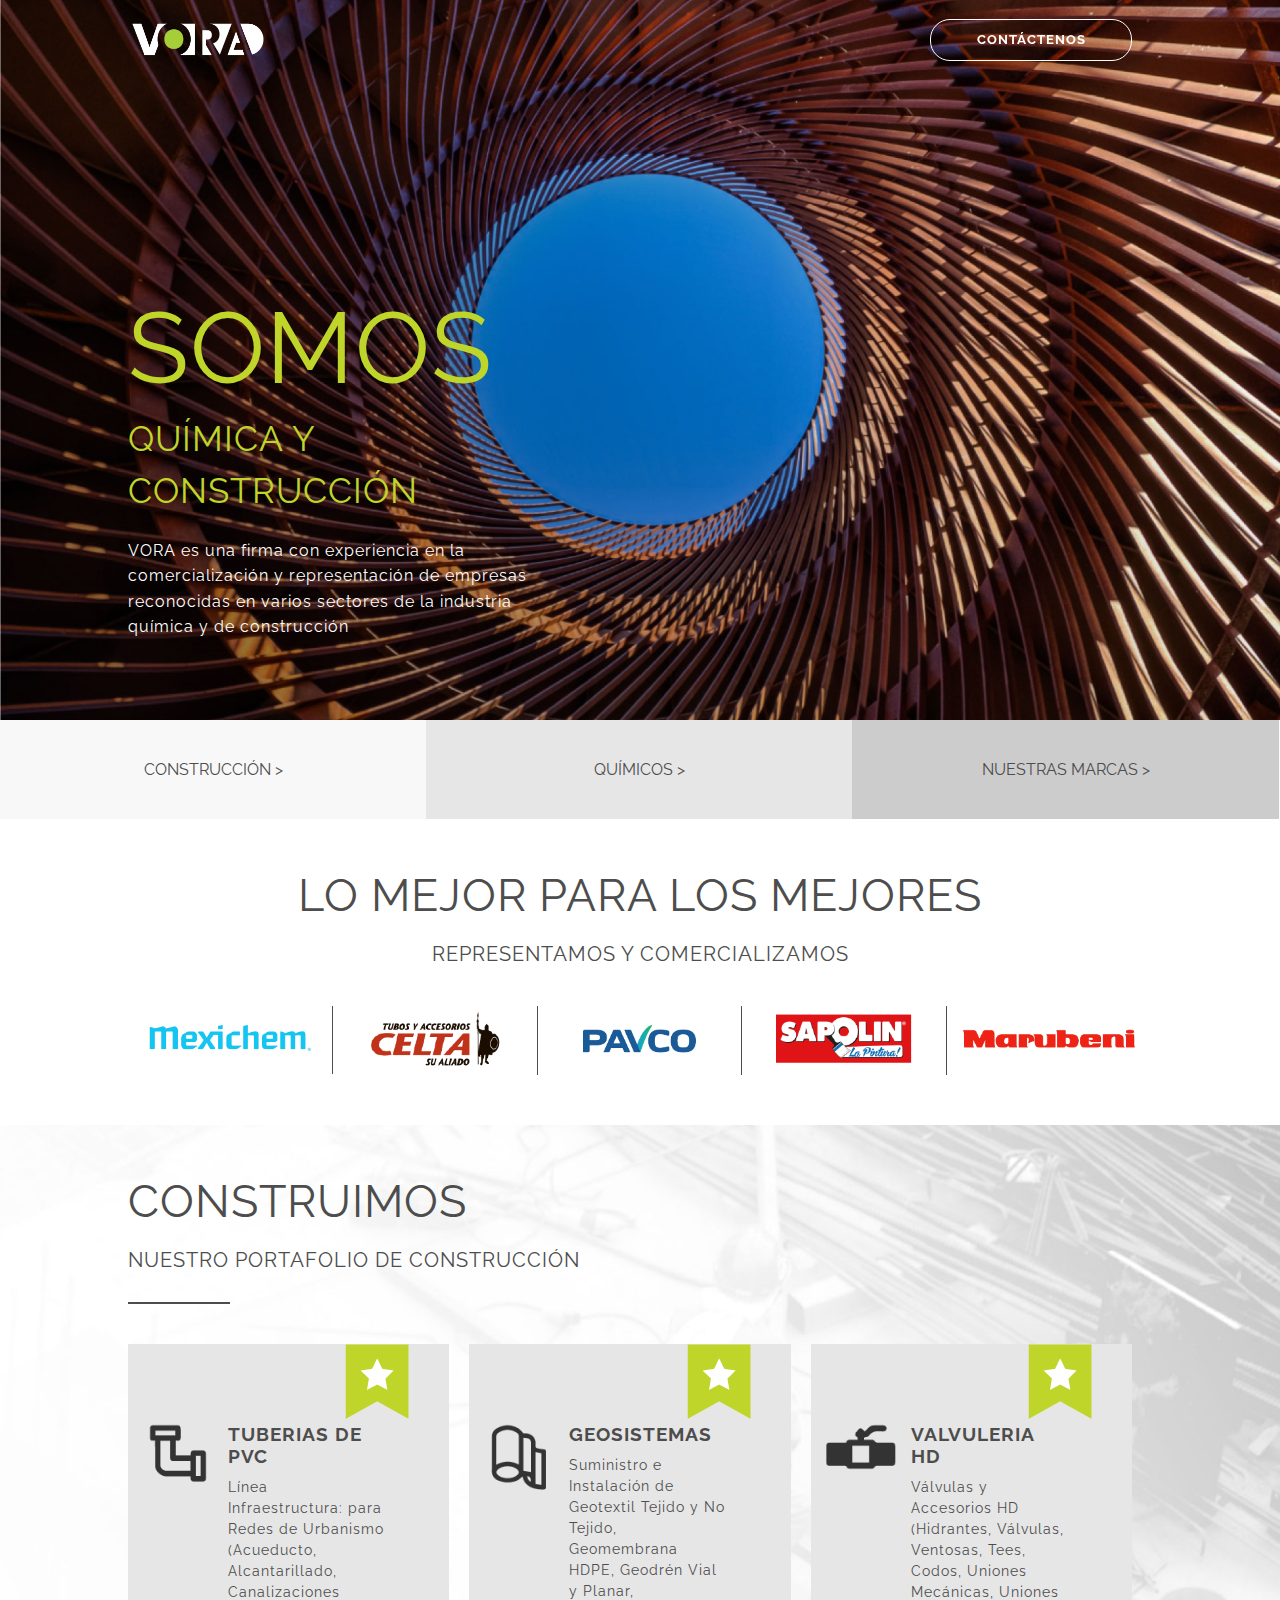
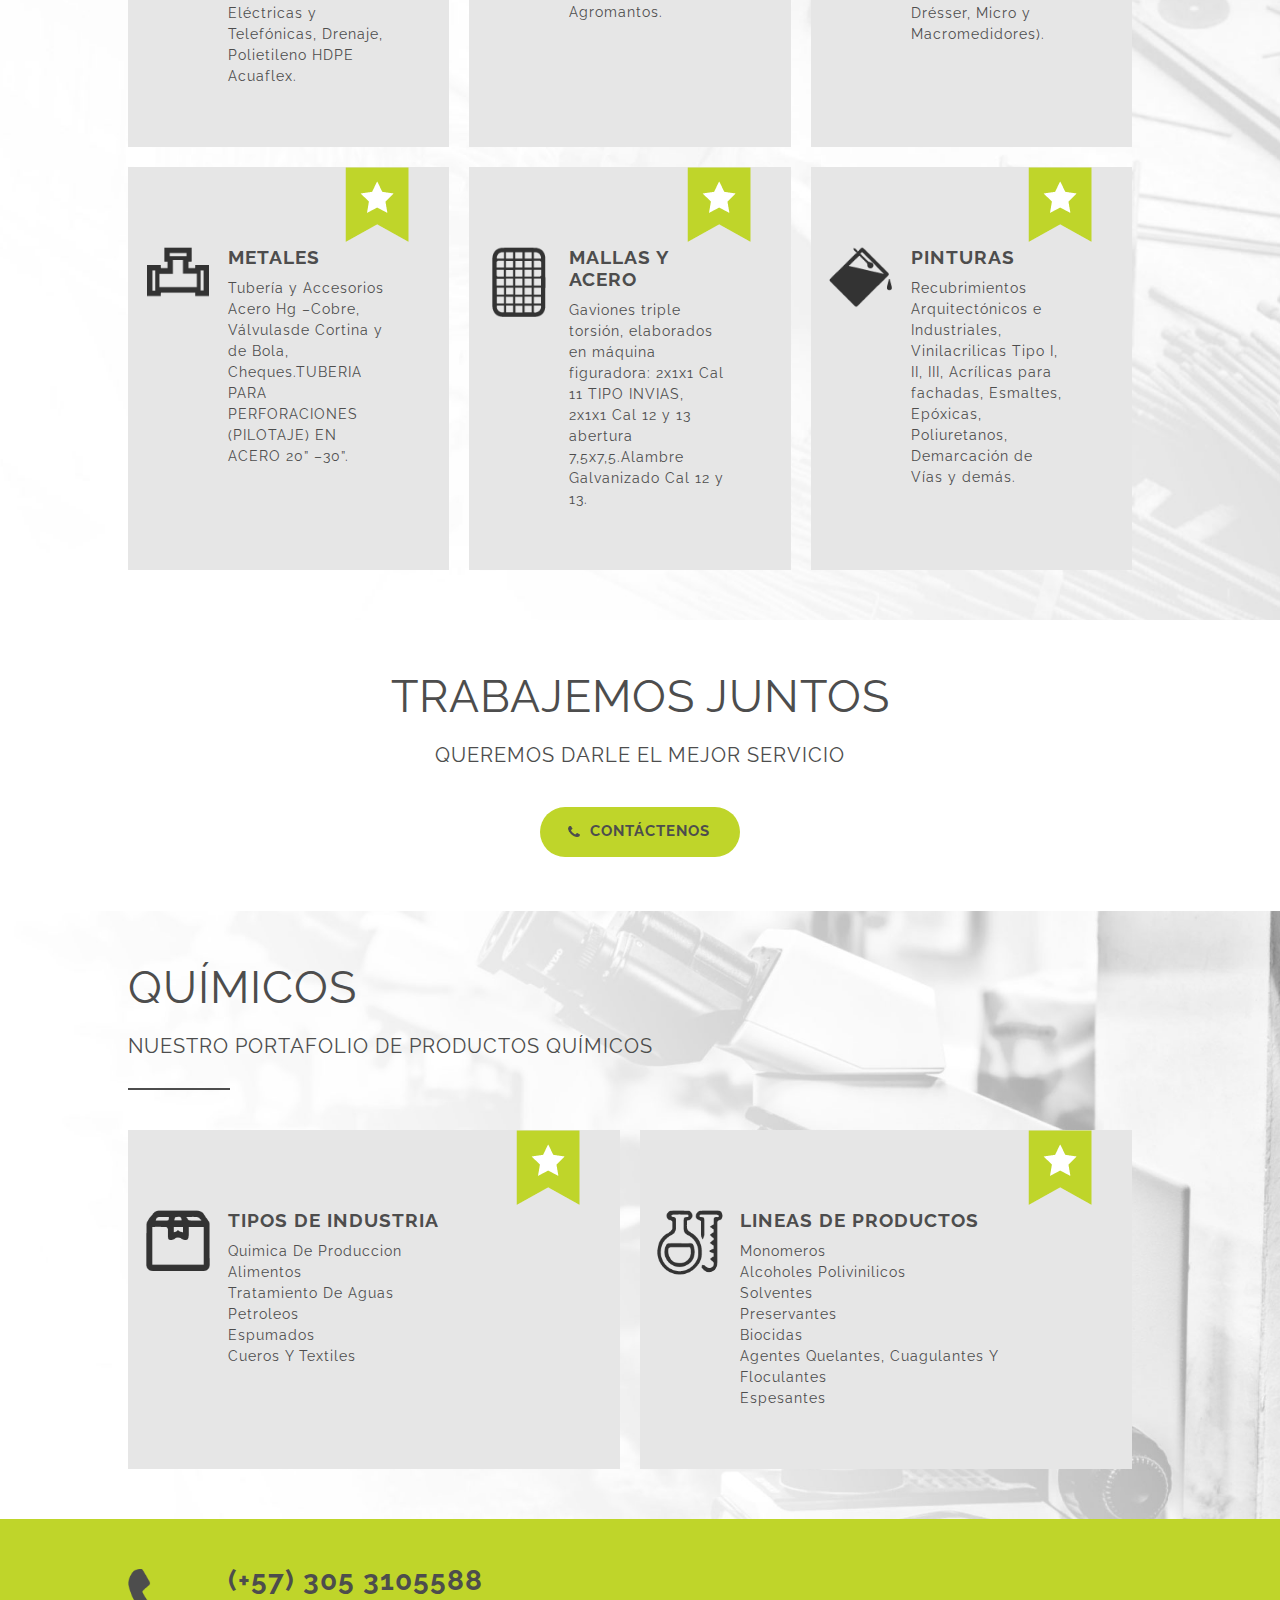
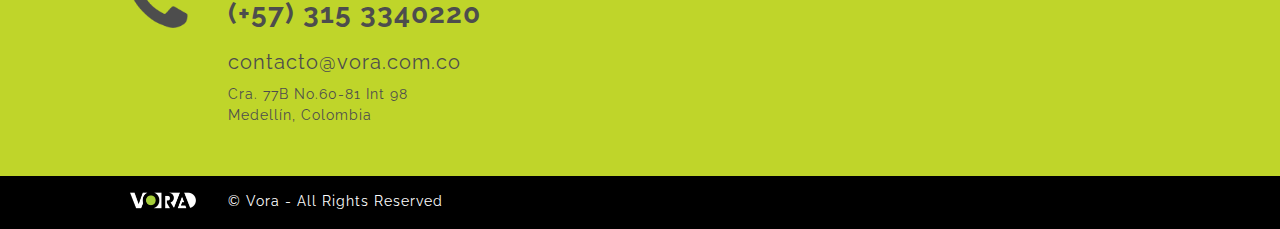
<file: index.html>
<!doctype html>
<html>
<head>
<meta charset="UTF-8">
<title>Vora - Química y Construcción</title>
	
	<link rel="icon" href="icon.png">
	
	<script src="js/jquery-3.4.1.min.js"></script>

	
	<link href="https://fonts.googleapis.com/css?family=Raleway:400,700&display=swap" rel="stylesheet">
	
<link href="global.css" rel="stylesheet" type="text/css">
	
	
	
</head>

<body>
	
	<script>
$(window).on("scroll", function() {
    if($(window).scrollTop() > 200) {
        $("header").addClass("active");
    } else {
       $("header").removeClass("active");
    }
});
</script>
	
<!--	Header -->
	
	<header>
		<div class="sec-80 flex-center-y">
		
		<div class="header-logo">
			<img width="140px" alt="Logo Vora" src="img/logo-vora.png">
		</div>
	<div class="header-text">
		
		<a href="#contacto">
			<div class="button-w">
				<div class="button-w-text">CONTÁCTENOS</div>
				
				</div>
			</a>
		</div>
		
		</div>
		
		
	</header>
	
<!--	Main -->
	
	<div class="row main-bg adaptable-bg">
		<div class="sec-80 hg-main">
		
			
			<div class="intro-text spacer-cont-bottom">
				
				<p class="intro-title-1">SOMOS</p>
				<p class="intro-title-2">QUÍMICA Y CONSTRUCCIÓN</p>
				
				<h5 class="white-text spacer-cont-top-small spacer-cont-bottom">VORA es una firma con experiencia en la
comercialización y representación de empresas reconocidas en varios sectores de la industria química y de construcción</h5>
				
			
			
			
			
		
			</div>
			
			
		</div>
	</div>
	
<!--	Links -->
	
	<div class="row">
		<div class="sec-100">
			<ul class="list-tabular">
				<a href="#construccion"><li class="sec-1-3 links gray-light-bg">CONSTRUCCIÓN &gt;</li></a>
				<a href="#quimicos"><li class="sec-1-3 links gray-medium-bg a">QUÍMICOS &gt;</li></a>
				<a href="#marcas"><li class="sec-1-3 links gray-bg">NUESTRAS MARCAS &gt;</li></a>
			</ul>
		</div>
	</div>
	
<!--	Clients -->
	
	<div class="row row-y-separator txt-center" id="marcas">
		<div class="sec-80">
			<h1>LO MEJOR PARA LOS MEJORES</h1>
			<h2>REPRESENTAMOS Y COMERCIALIZAMOS</h2>
			<ul class="list-tabular spacer-cont-top">
				<li class="sec-1-5"><img width="100%" alt="Logo Mexichem" src="img/logo-mexichem.png"></li>
				<li class="sec-1-5"><img width="100%" alt="Logo Tubos Celta" src="img/logo-tubos-celta.png"></li>
				<li class="sec-1-5"><img width="100%" alt="Logo Pavco" src="img/logo-pavco.png"></li>
				<li class="sec-1-5"><img width="100%" alt="Logo Pinturas Sapolin" src="img/logo-pinturas-sapolin.png"></li>
				<li class="sec-1-5"><img width="100%" alt="Logo Marubeni" src="img/logo-marubeni.png"></li>
			</ul>
		</div>
	</div>
	
<!--	Portfolio Construccion-->
	
	<div class="row row-y-separator contruccion-bg adaptable-bg" id="construccion">
		<div class="sec-80">
		 
			<h1>CONSTRUIMOS</h1>
			
			<h2>NUESTRO PORTAFOLIO DE CONSTRUCCIÓN</h2>
			
			<span class="filete"></span>
			
			<div class="row flex-column-height">
				
				<div class="box box-1-3">
					<div class="box-bookmark"><img alt="Bookmark icon" src="img/bookmark.png"></div>
						<div class="box-icon"><img width="100%" alt="Icono Tuberias de PVC" src="img/tuberias-pvc.png"></div>
						<div class="box-text">
							<h3>TUBERIAS DE PVC</h3>
							<p>Línea Infraestructura: para Redes de Urbanismo (Acueducto, Alcantarillado, Canalizaciones Eléctricas y Telefónicas, Drenaje, Polietileno HDPE Acuaflex.</p>
						</div>					
			</div>
				
				<div class="box box-1-3 box-secondary">
					<div class="box-bookmark"><img alt="Bookmark icon" src="img/bookmark.png"></div>
						<div class="box-icon"><img width="100%" alt="Icono Geosistemas" src="img/geosistemnas.png"></div>
						<div class="box-text">
							<h3>GEOSISTEMAS</h3>
							<p>Suministro e Instalación de Geotextil Tejido y No Tejido, Geomembrana HDPE, Geodrén Vial y Planar, Agromantos.<br><br></p>
						</div>
			</div>
				
				<div class="box box-1-3 box-secondary">
					<div class="box-bookmark"><img alt="Bookmark icon" src="img/bookmark.png"></div>
						<div class="box-icon">
							<img width="100%" alt="Icono Valvuleria HD" src="img/valvuleria-hd.png">
					</div>
						<div class="box-text">
							<h3>VALVULERIA HD</h3>
							<p>Válvulas y Accesorios HD (Hidrantes, Válvulas, Ventosas, Tees, Codos, Uniones Mecánicas, Uniones Drésser, Micro y Macromedidores).<br></p>
						</div>
			</div>
			</div>
			
			<div class="row flex-column-height">
				
				<div class="box box-1-3">
					<div class="box-bookmark"><img alt="Bookmark icon" src="img/bookmark.png"></div>
						<div class="box-icon">
							<img width="100%" alt="Icono Metales" src="img/metales.png">
					</div>
						<div class="box-text">
							<h3>METALES</h3>
							<p>Tubería y Accesorios Acero Hg –Cobre, Válvulasde Cortina y de Bola, Cheques.TUBERIA PARA PERFORACIONES (PILOTAJE) EN ACERO 20” –30”.</p>
						</div>					
			</div>
				
				<div class="box box-1-3 box-secondary">
					<div class="box-bookmark"><img alt="Bookmark icon" src="img/bookmark.png"></div>
						<div class="box-icon">
							<img width="100%" alt="Icono Mallas y Acero" src="img/mallas-acero.png">
					</div>
						<div class="box-text">
							<h3>MALLAS Y ACERO</h3>
							<p>Gaviones triple torsión, elaborados en máquina figuradora: 2x1x1 Cal 11 TIPO INVIAS, 2x1x1 Cal 12 y 13 abertura 7,5x7,5.Alambre Galvanizado Cal 12 y 13.</p>
						</div>
			</div>
				
				<div class="box box-1-3 box-secondary">
					<div class="box-bookmark"><img alt="Bookmark icon" src="img/bookmark.png"></div>
						<div class="box-icon">
							<img width="100%" alt="Icono Pinturas" src="img/pinturas.png">
					</div>
						<div class="box-text">
							<h3>PINTURAS</h3>
							<p>Recubrimientos Arquitectónicos e Industriales, Vinilacrilicas Tipo I, II, III, Acrílicas para fachadas, Esmaltes, Epóxicas, Poliuretanos, Demarcación de Vías y demás.</p>
						</div>
			</div>
			</div>
		
		</div>
	</div>
	
<!--	CTA -->
	
	<div class="row row-y-separator txt-center">
		<div class="sec-80">
		
			<h1>TRABAJEMOS JUNTOS</h1>
			<h2 class="spacer-cont-bottom">QUEREMOS DARLE EL MEJOR SERVICIO</h2>
			<a href="#contacto">
			<div class="button">
				
				<div class="button-icon"><img width="30%" alt="Icono telefono" src="img/phone-contact.png"></div>
				<div class="button-text">CONTÁCTENOS</div>
				
				</div>
				</a>
			
		</div>
	</div>
	
<!--	Portfolio Quimica -->
	
	<div class="row row-y-separator quimica-bg adaptable-bg" id="quimicos">
		<div class="sec-80">
		
		 <h1>QUÍMICOS</h1>
			<h2>NUESTRO PORTAFOLIO DE PRODUCTOS QUÍMICOS</h2>
			
			<span class="filete"></span>
			
			<div class="row flex-column-height">
				
				<div class="box box-1-2">
					<div class="box-bookmark"><img alt="Bookmark icon" src="img/bookmark.png"></div>
						<div class="box-icon">
							<img width="80%" alt="Icono Tipos de Industria" src="img/tipos-de-industria.png">
					</div>
						<div class="box-text">
							<h3>TIPOS DE INDUSTRIA</h3>
							<p>Quimica De Produccion<br>
Alimentos<br>
Tratamiento De Aguas<br>
Petroleos<br>
Espumados<br>
Cueros Y Textiles</p>
						</div>					
			</div>
				
				<div class="box box-1-2 box-secondary">
					<div class="box-bookmark"><img alt="Bookmark icon" src="img/bookmark.png"></div>
						<div class="box-icon">
							<img width="80%" alt="Icono Lineas de Producto" src="img/lineas de producto.png">
					</div>
						<div class="box-text">
							<h3>LINEAS DE PRODUCTOS</h3>
							<p>Monomeros<br>
Alcoholes Polivinilicos<br>
Solventes<br>
Preservantes<br>
Biocidas<br>
Agentes Quelantes, Cuagulantes Y Floculantes<br>
Espesantes</p>
						</div>
			</div>
			
			</div>
			
		</div>
	</div>
	
<!--	Contact -->
	
	<div class="row row-y-separator" id="contacto">
		<div class="sec-80">
		
			
			
			<div class="footer-logo">
			<img width="60px" alt="Contact icon" src="img/phone-contact.png">
		</div>
	<div class="footer-text">
			<h4>(+57) 305 3105588</h4> 
			<h4>(+57) 315 3340220</h4>
			<h2>contacto@vora.com.co</h2>
		<p>
			Cra. 77B No.60-81 Int 98
			<br>Medellín, Colombia</p>
		</div>
			
		
			
		</div>
	</div>
	
<!--	Footer -->
	
	<footer>
		
		<div class="sec-80">
			<div class="footer-logo">
			<img width="70px" alt="Logo Vora" src="img/logo-vora.png">
		</div>
	<div class="footer-text">
			<p class="white-text">© Vora - All Rights Reserved</p>
		</div>
		
		</div>
		
	</footer>
	
</body>
</html>
</file>
<file: global.css>
@charset "UTF-8";
/* CSS Document */

:root {
	--vora-gray: #4D4D4D;
	--vora-gray-medium-b: #CCCCCC;
	--vora-gray-medium: #E6E6E6;
	--vora-gray-light: #F8F8F8;
	--vora-green: #BFD52A;
	
	--vora-gutter: 20px;
	--vora-box-icon-width: 100px;
	--vora-module-6x: 60px;
} 

* {
	margin: 0px;
	padding: 0px;
	font-family: 'Raleway', sans-serif;
	color: var(--vora-gray);
}

html {
	scroll-behavior: smooth;
}

header {
	position: fixed;
	z-index: 100;
	float: left;
	width: 100%;
	padding: 10px 0px;
}

h1 {
	font-size: 45px;
	font-weight: 400;
	letter-spacing: 1px;
}

h2 {
	margin-top: 20px;
	font-size: 20px;
	letter-spacing: 1px;
	font-weight: 400;
}

h3 {
	letter-spacing: 1px;
}

h4 {
	font-size: 28px;
	font-weight: 700;
	letter-spacing: 1px;
}

h5 {
	font-weight: 400;
	font-size: 16px;
	letter-spacing: 1px;
	line-height: 1.6;
}

p {
	font-size: 14px;
	letter-spacing: 1px;
	line-height: 1.5;
	margin-top: 10px;
}

a:link {
	text-decoration: none;
}

header.active {
    background-color: rgba(30,30,30,0.95);
}

.row {
	width: 100%;
	float: left;
	
}

.row-y-separator {
	padding: 50px 0px;
}

.sec-100 {
	width: 100%;
}

.sec-80 {
	width: 80%;
	margin: 0px auto;
}

.sec-1-2 {
	width: 50%;
	float: left;
	display: flex;
}

.flex-column-height {
	display: flex;
	align-items: stretch;
}

.flex-center-y {
	display: flex;
  	align-items: center;
}

.sec-1-3 {
	width: 33.3%;
	float: left;
}

.sec-1-5 {
	width: calc(20% - 1px);
	float: left;
	border-right: 1px solid var(--vora-gray);
}

.sec-1-5:last-child {
	border-right: 0px;
}

.box-1-2 {
	width: calc(50% - var(--vora-gutter));
}

.box-1-3 {
	width: calc(33.33% - var(--vora-gutter));
}

.box-secondary {
	margin-left: calc(var(--vora-gutter));
}

.box {
	float: left;
	background-color: var(--vora-gray-medium);
	margin-top: var(--vora-gutter);
	padding-bottom: var(--vora-module-6x);
}

.box-bookmark {
	width: calc(100% - 40px);
	height: auto;
	text-align: right;
	float:left;
	padding-right: 40px;
}

.box-icon {
	width: var(--vora-box-icon-width);
	height: 60px;
	float: left;
	text-align: center;
}

.box-text {
	width: calc(80% - var(--vora-box-icon-width));
	float: left;
}

.links {
	text-align: center;
	padding: 40px 0px;
}

.hg-main {
	height: 80vh;
	position: relative;
}

.list-tabular {
	list-style-type: none;
}

.txt-center {
	text-align: center;
}

.intro-text {
	float: left;
	position: absolute;
	bottom: 0px;
	width: 40%;
}

.filete {
	float: left;
	width: 100px;
	border: 1px solid var(--vora-gray);
	margin: 30px 0px 20px;
}

.button {
	border-radius: 25px;
	width: 200px;
	height: 50px;
	margin: 0px auto;
	background-color: var(--vora-green);	
	display:table-cell;
    vertical-align:middle;
}

.button-icon {
	width: 20%;
	text-align: right;
	float: left;
}



.button-text {
	width: calc(80% - 10px);
	float: left;
	padding-left: 10px;
	text-align: left;
	font-weight: 700;
	font-size: 15px;
	letter-spacing: 1px;
}


.button-w {
	border-radius: 20px;
	width: 200px;
	height: 40px;
	border: 1px solid white;
	display:table-cell;
    vertical-align:middle;
}

.button-w-text {
	width: 100%;
	float: left;
	text-align: center;
	font-weight: 700;
	font-size: 13px;
	letter-spacing: 1px;
	color: white;
}

.adaptable-bg {
	width: 100%;
	height: 100%;
	 background-position: center;
    background-repeat: no-repeat;
    background-size: cover;
}

.white-text {
	color: white;
}

.main-bg {
	background-image: url("img/vora-main.jpg");
}

.contruccion-bg {
	background-image: url("img/vora-materiales-construccion.jpg");
}


.quimica-bg {
	background-image: url("img/vora-materiales-quimicos.jpg")
}

.gray-bg {
	background-color: var(--vora-gray-medium-b);
}

.gray-medium-bg {
	background-color: var(--vora-gray-medium);
}

.gray-light-bg {
	background-color: var(--vora-gray-light);
}

.spacer-cont-top-small {
	margin-top: 20px;
}

.spacer-cont-top {
	margin-top: 40px;
}

.spacer-cont-bottom {
	margin-bottom: 40px;
}

.intro-title-1 {
	color: var(--vora-green);
	font-size: 100px;
}

.intro-title-2 {
	color: var(--vora-green);
	margin-top: -10px;
	font-size: 35px;
}

footer {
	float: left;
	background-color: black;
	width: 100%;
	padding: 10px 0px;
}

.footer-logo {
	width: 80px;
	float: left;
	height: auto;
}

.footer-text {
	float: left;
	margin: -5px 0px 0px 20px;
}

.header-logo {
	width: 20%;
	float: left;
	height: auto;
}

.header-text {
	width: 80%;
	float: left;
	margin-right: 20px;
	text-align: right;
}


#contacto {
	background-color: var(--vora-green);
}
</file>
